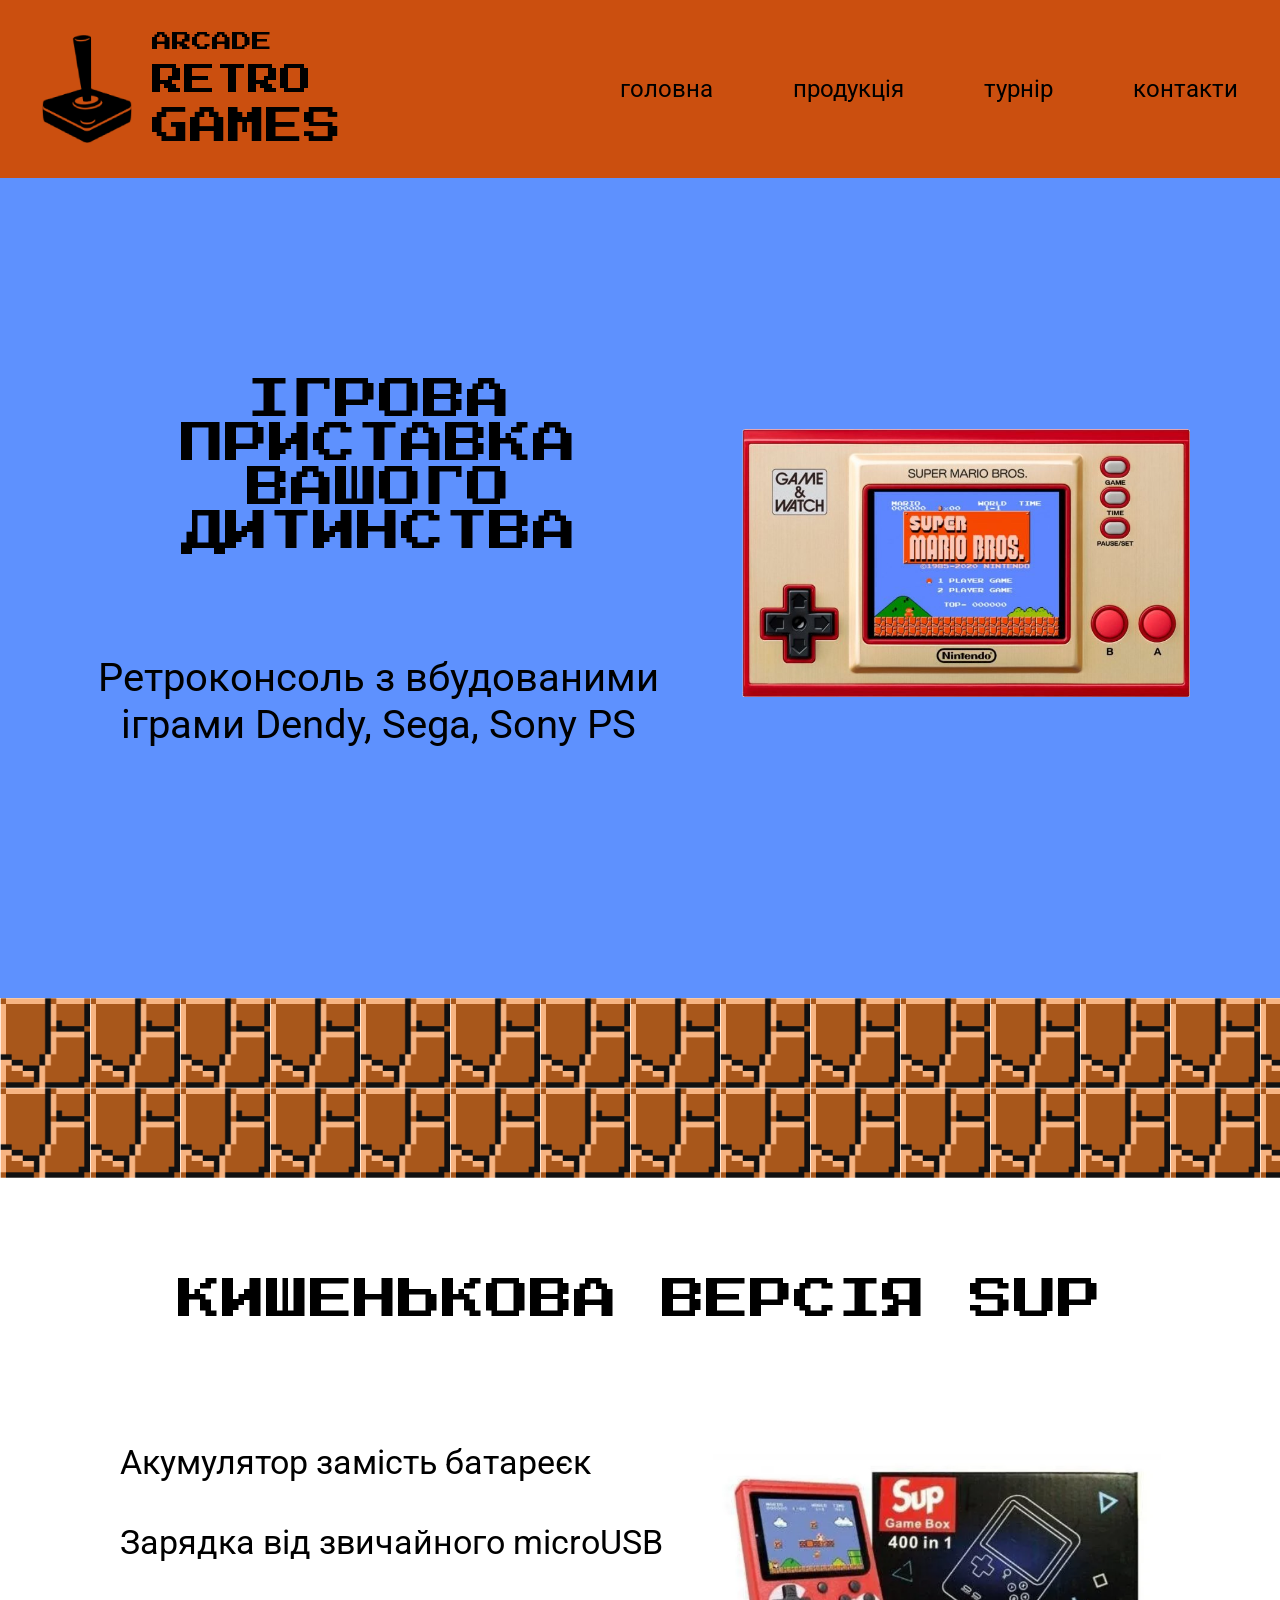
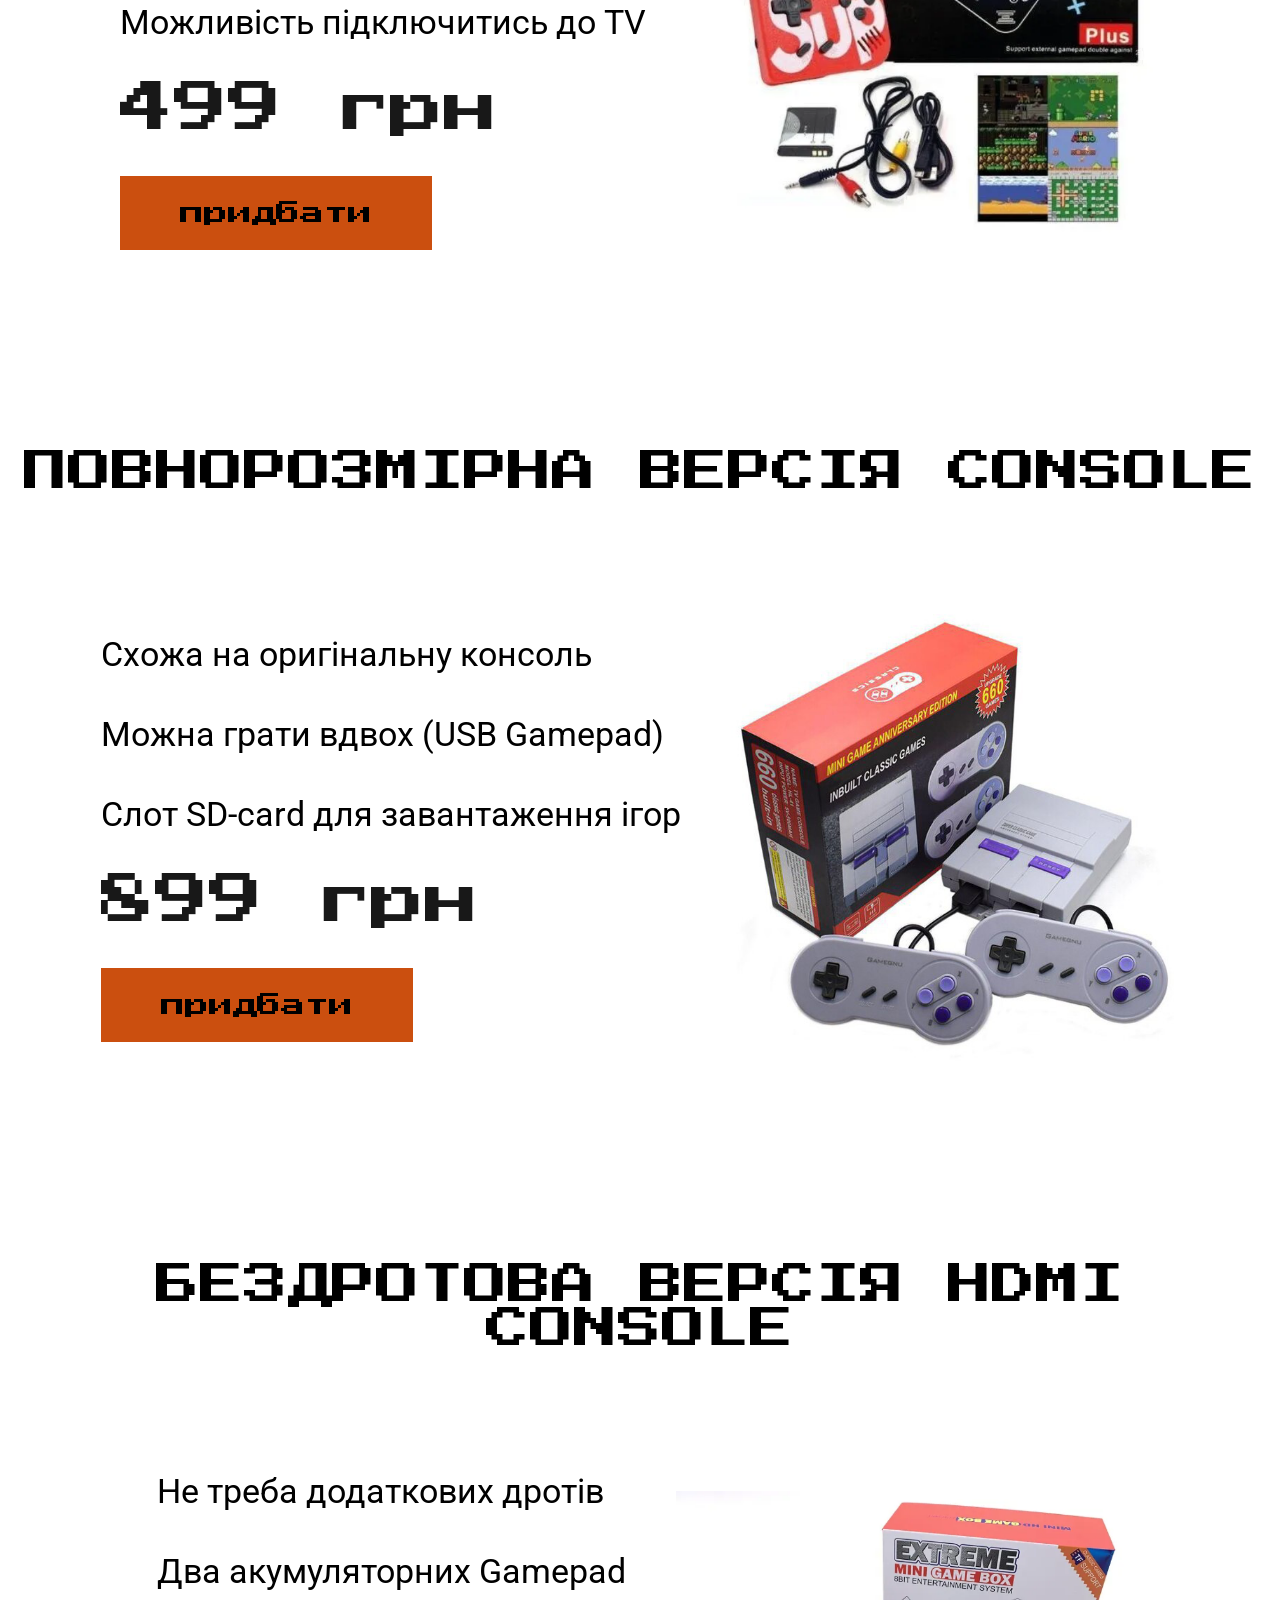
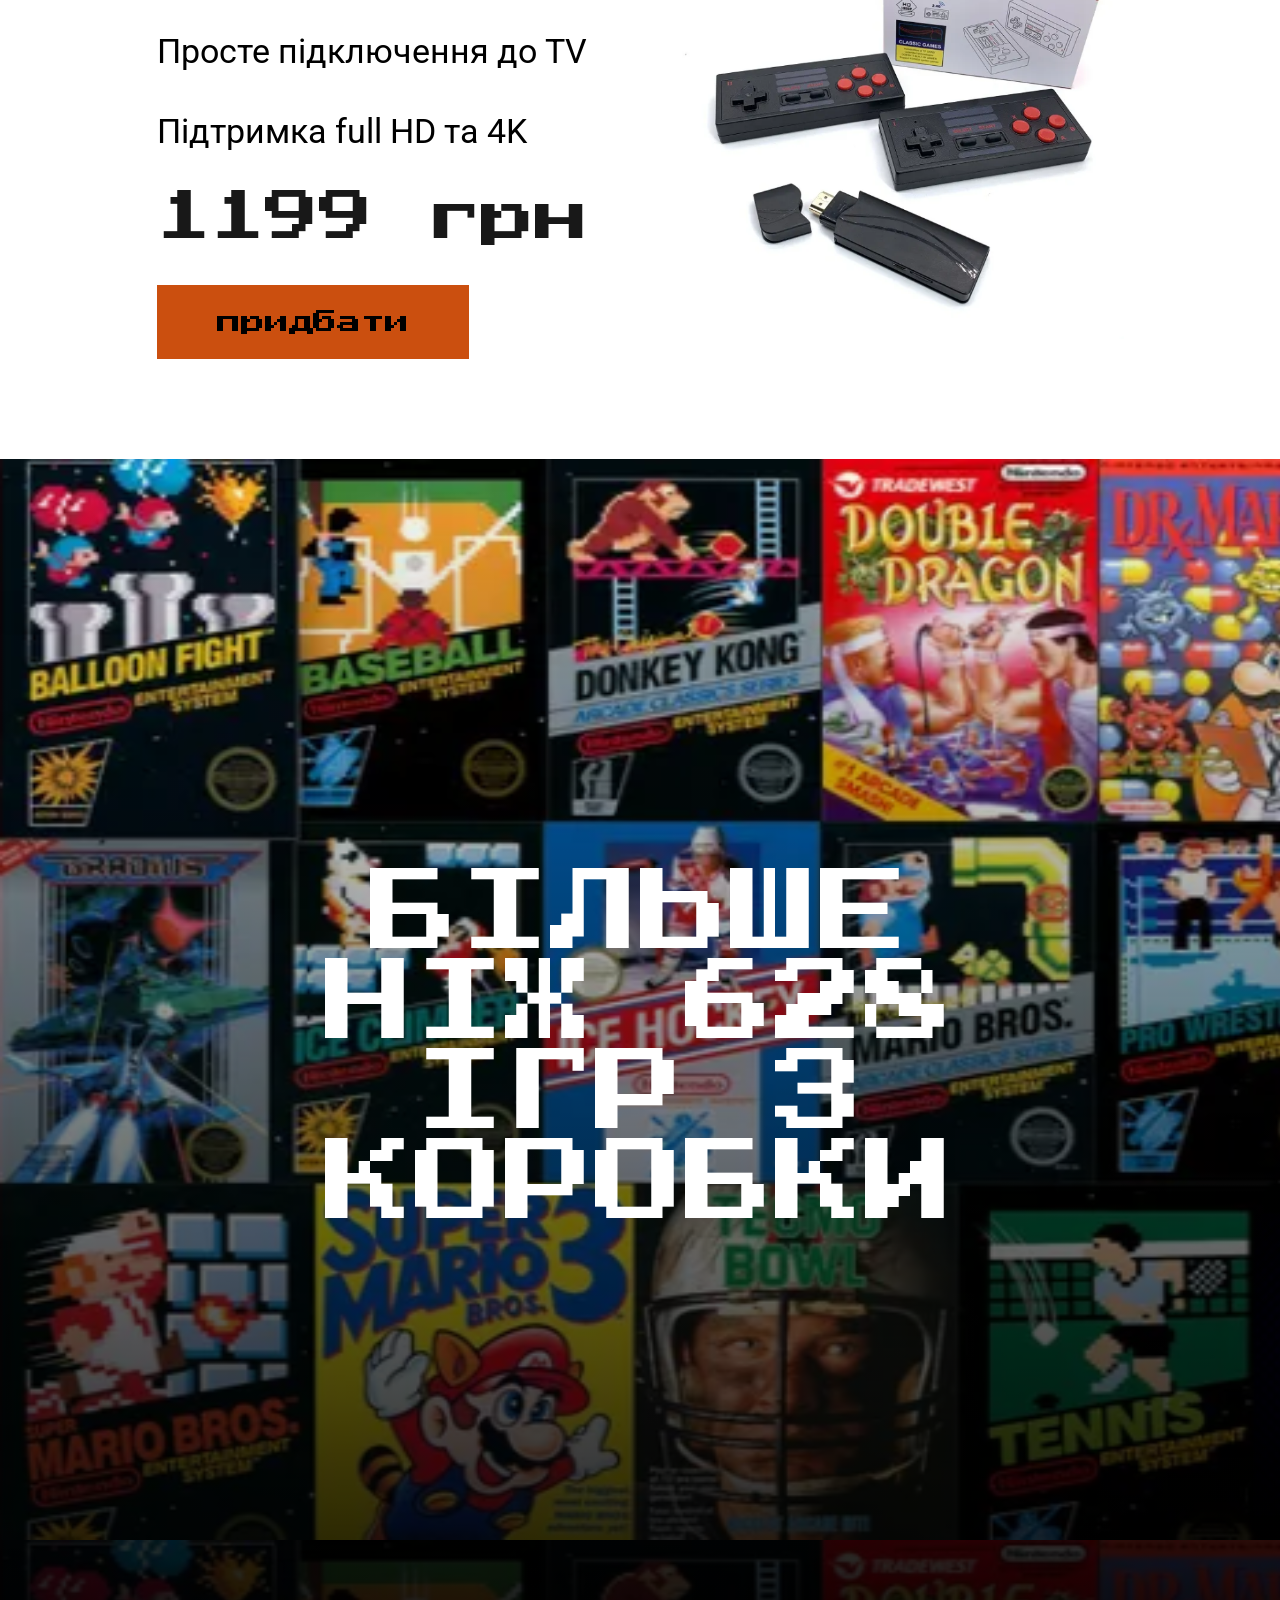
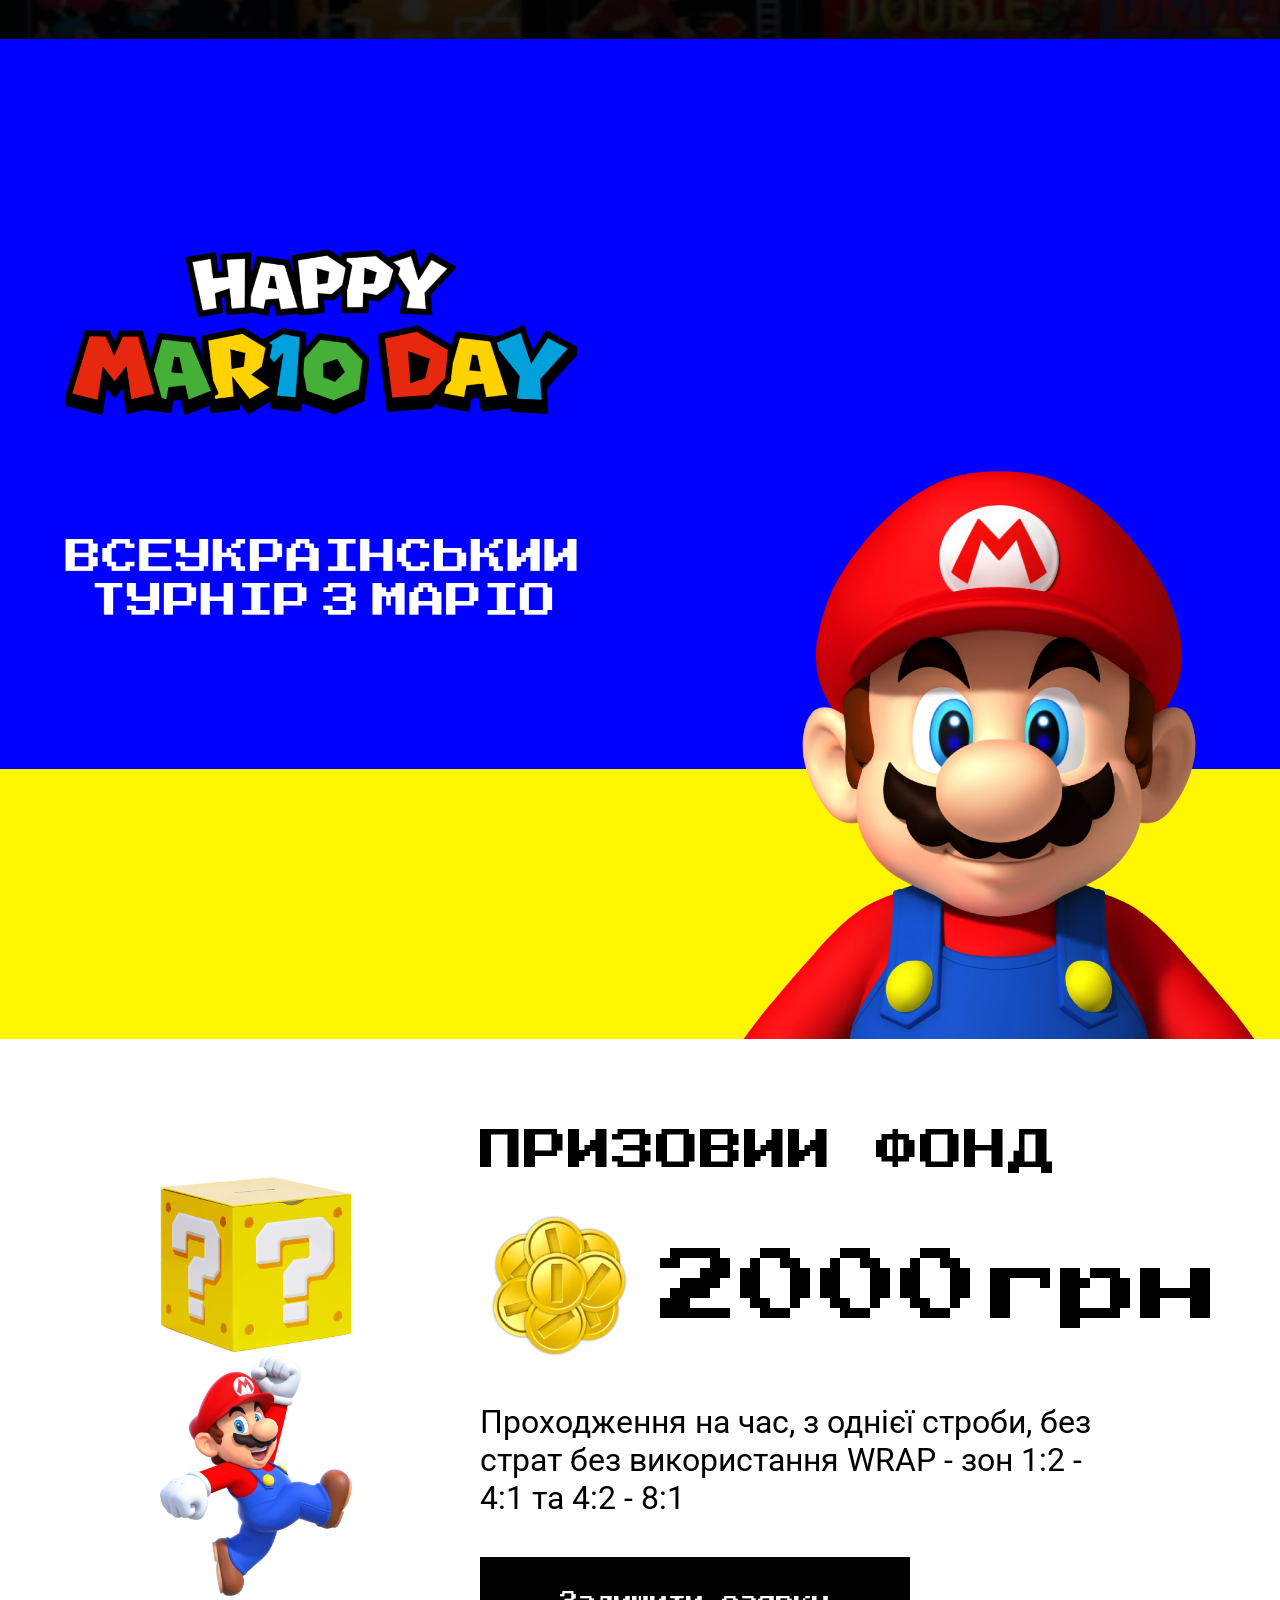
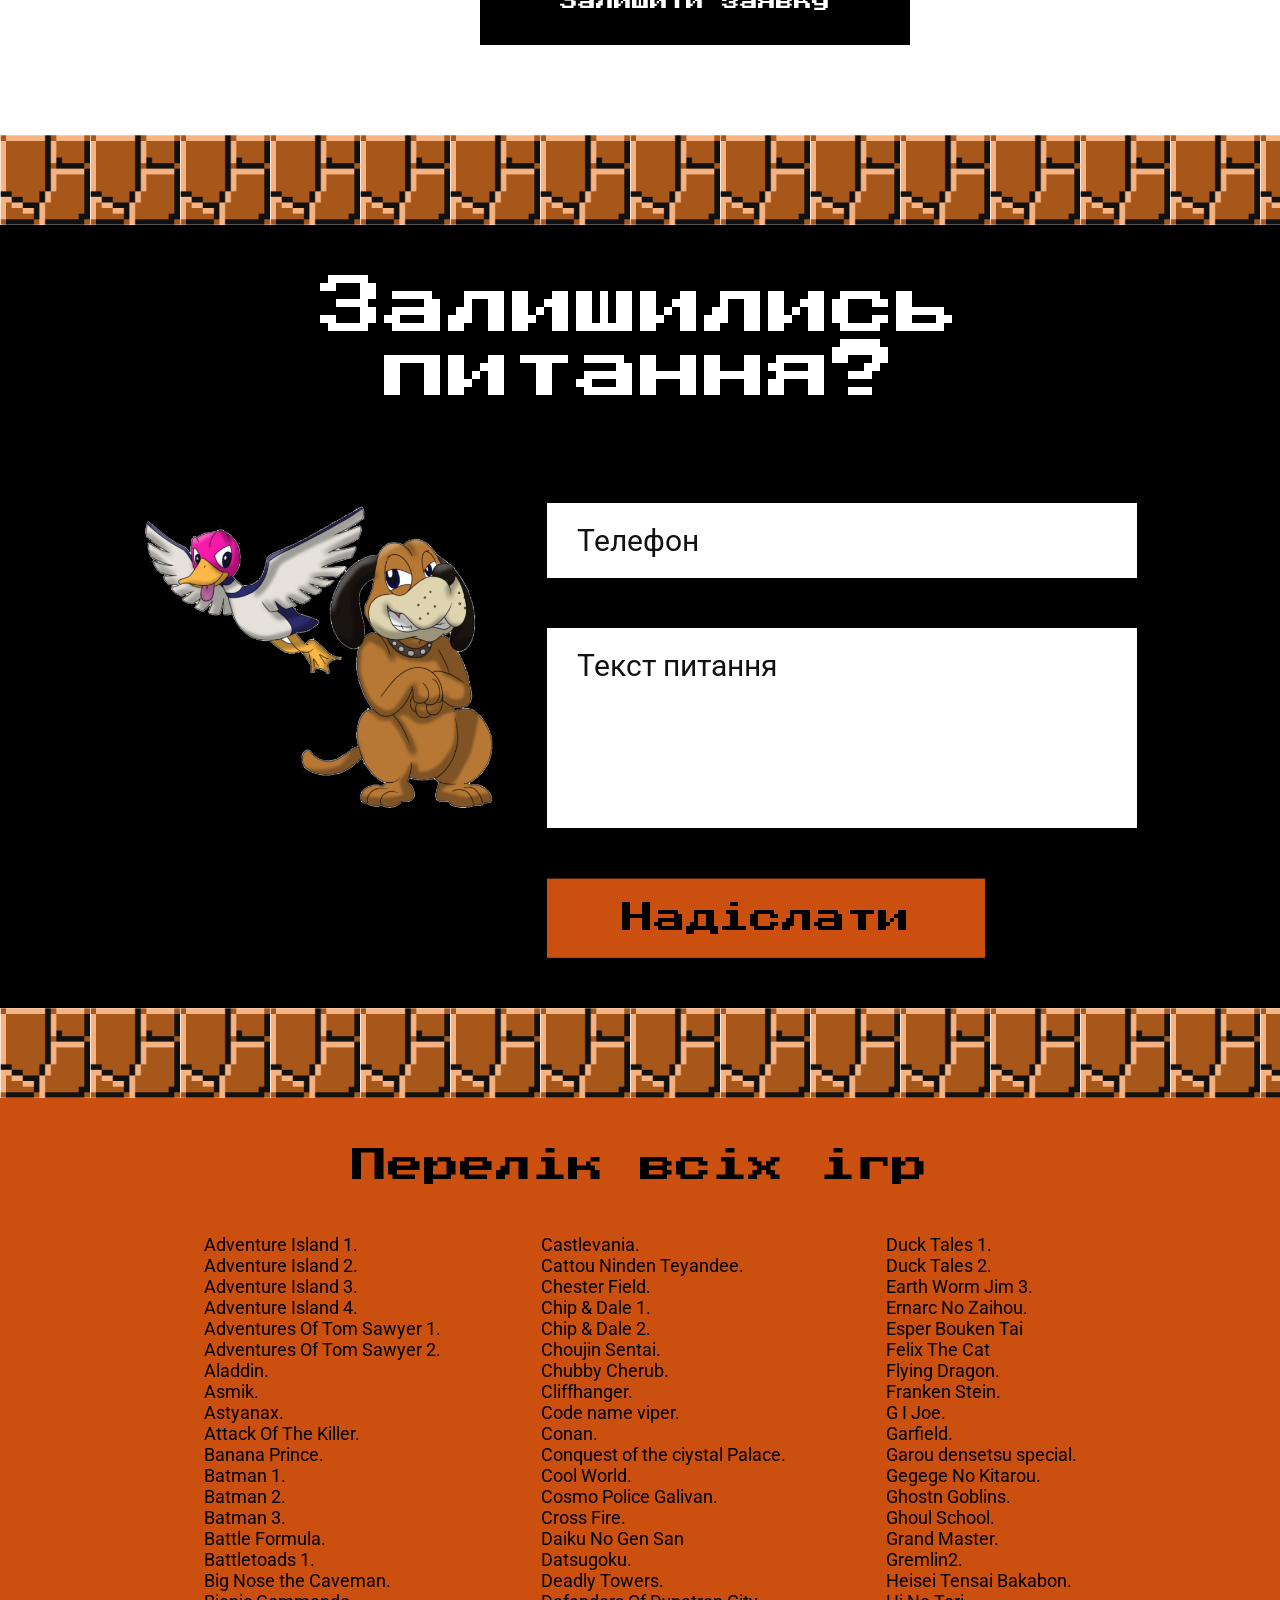
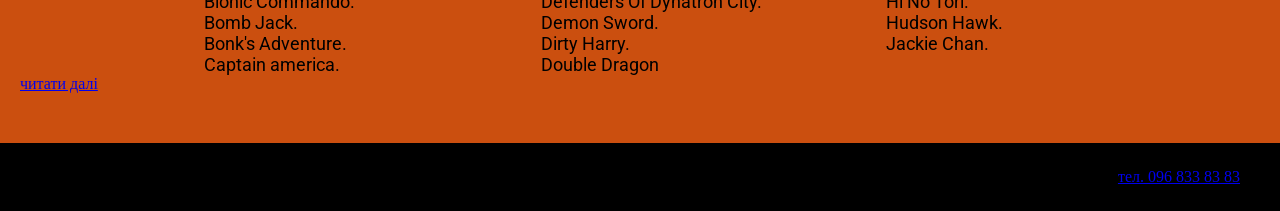
<file: index.html>
<!DOCTYPE html>
<html lang="en">

<head>
    <meta charset="UTF-8">
    <meta name="viewport" content="width=device-width, initial-scale=1.0">
    <title>Document</title>
    <link rel="stylesheet" href="style.css">
    <link rel="preconnect" href="https://fonts.googleapis.com">
    <link rel="preconnect" href="https://fonts.gstatic.com" crossorigin>
    <link
        href="https://fonts.googleapis.com/css2?family=Press+Start+2P&family=Rubik:ital,wght@0,300..900;1,300..900&display=swap"
        rel="stylesheet">
    <link rel="preconnect" href="https://fonts.googleapis.com">
    <link rel="preconnect" href="https://fonts.gstatic.com" crossorigin>
    <link
        href="https://fonts.googleapis.com/css2?family=Anton&family=Bitcount+Grid+Single:wght@100..900&family=Playwrite+CU+Guides&family=Roboto:ital,wght@0,100..900;1,100..900&family=Rubik:ital,wght@0,300..900;1,300..900&family=Schibsted+Grotesk:ital,wght@0,400..900;1,400..900&display=swap"
        rel="stylesheet">
</head>

<body>
    <header>
        <nav>
            <div class="logo">
                <img src="img/logo.png" alt="">
                <div class="logo-text">
                    <p>ARCADE</p>
                    <p>RETRO</p>
                    <p>GAMES</p>
                </div>
            </div>
            <ul class="navigation">
                <li><a href="#">головна</a></li>
                <li><a href="#">продукція</a></li>
                <li><a href="#">турнір</a></li>
                <li><a href="#">контакти</a></li>
            </ul>
        </nav>
        <div class="header-section">
            <div class="header-text">
                <h1>ІГРОВА ПРИСТАВКА ВАШОГО ДИТИНСТВА</h1>
                <p>Ретроконсоль з вбудованими іграми
                    Dendy, Sega, Sony PS</p>
            </div>
            <img class="header-picture" src="img/super_mario_bros.png" alt="">
        </div>
    </header>
    <main>
        <div class="hr"></div>
        <div class="hr"></div>
        <section>
            <figure class="game_sup">
                <h2>КИШЕНЬКОВА ВЕРСІЯ SUP</h2>
                <div class="figure-body">
                    <div class="figure-text">
                        <p>Акумулятор замість батареєк</p>
                        <p>Зарядка від звичайного microUSB</p>
                        <p>Можливість підключитись до TV</p>
                        <p class="figure-price">499 грн</p>
                        <a class="button" href="#">придбати</a>
                    </div>
                    <img src="img/sup-game-box-400-in-1-1000x1000.png" alt="sup_game">
                </div>
            </figure>
            <figure class="game_sup">
                <h2>ПОВНОРОЗМІРНА ВЕРСІЯ CONSOLE</h2>
                <div class="figure-body">
                    <div class="figure-text">
                        <p>Схожа на оригінальну консоль</p>
                        <p>Можна грати вдвох (USB Gamepad)</p>
                        <p>Слот SD-card для завантаження ігор</p>
                        <p class="figure-price">899 грн</p>
                        <a class="button" href="#">придбати</a>
                    </div>
                    <img src="img/Mini-Retro-Console.png" alt="sup_game">
                </div>
            </figure>
            <figure class="game_sup">
                <h2>БЕЗДРОТОВА ВЕРСІЯ HDMI CONSOLE</h2>
                <div class="figure-body">
                    <div class="figure-text">
                        <p>Не треба додаткових дротів</p>
                        <p>Два акумуляторних Gamepad</p>
                        <p>Просте підключення до TV</p>
                        <p>Підтримка full HD та 4K</p>
                        <p class="figure-price">1199 грн</p>
                        <a class="button" href="#">придбати</a>
                    </div>
                    <img src="img/Retroconsole-HDMI.png" alt="sup_game">
                </div>
            </figure>
        </section>
        <section class="game_banner">
            <p>БІЛЬШЕ НІЖ
                628 ІГР
                З КОРОБКИ</p>
        </section>
        <section class="mario-section">
            <div class="blue"></div>
            <div class="yellow"></div>
            <img class="day" src="img/Mario_Day_Logo.png" alt="">
            <img class="turnir" src="img/ВСЕУКРАІНСЬКИИ ТУРНІР З МАРІО.png" alt="">
            <img class="mario" src="img/mario.png" alt="">
        </section>

        <section class="fond">

            <div class="Mario-Box">
                <img src="img/box.png" alt="">
                <img src="img/Mario2small.png" alt="">
            </div>

            <div class="fond-text">
                <h2>ПРИЗОВИИ ФОНД</h2>
                <div class="price-container">
                    <img src="img/coins.png" alt="">
                    <p class="price">2000грн</p>
                </div>
                <p>Проходження на час, з однієї строби, без страт
                    без використання WRAP - зон 1:2 - 4:1 та 4:2 - 8:1</p>
                <a href="#">Залишити заявку</a>
            </div>

        </section>
        <div class="hr"></div>
        <section class="questions">
            <h2>Залишились питання?</h2>
            <div class="form">
                <img src="img/duck-hunt.png" alt="duck-hunt">
                <div class="form-body">
                    <p class="form-phone">Телефон</p>
                    <p class="form-text">Текст питання</p>
                    <a href="#">Надіслати</a>
                </div>
            </div>
        </section>
        <div class="hr"></div>
    </main>
    <footer>
        <section class="all-games">
            <h2>Перелік всіх ігр</h2>
            <div class="games">
                <ul>
                    <li>Adventure Island 1.</li>
                    <li>Adventure Island 2.</li>
                    <li>Adventure Island 3.</li>
                    <li>Adventure Island 4.</li>
                    <li>Adventures Of Tom Sawyer 1.</li>
                    <li>Adventures Of Tom Sawyer 2.</li>
                    <li>Aladdin.</li>
                    <li>Asmik.</li>
                    <li>Astyanax.</li>
                    <li>Attack Of The Killer.</li>
                    <li>Banana Prince.</li>
                    <li>Batman 1.</li>
                    <li>Batman 2.</li>
                    <li>Batman 3.</li>
                    <li>Battle Formula.</li>
                    <li>Battletoads 1.</li>
                    <li>Big Nose the Caveman.</li>
                    <li>Bionic Commando.</li>
                    <li>Bomb Jack.</li>
                    <li>Bonk's Adventure.</li>
                    <li>Captain america.</li>
                </ul>
                <ul>
                    <li>Castlevania.</li>
                    <li>Cattou Ninden Teyandee.</li>
                    <li>Chester Field.</li>
                    <li>Chip & Dale 1.</li>
                    <li>Chip & Dale 2.</li>
                    <li>Choujin Sentai.</li>
                    <li>Chubby Cherub.</li>
                    <li>Cliffhanger.</li>
                    <li>Code name viper.</li>
                    <li>Conan.</li>
                    <li>Conquest of the ciystal Palace.</li>
                    <li>Cool World.</li>
                    <li>Cosmo Police Galivan.</li>
                    <li>Cross Fire.</li>
                    <li>Daiku No Gen San</li>
                    <li>Datsugoku.</li>
                    <li>Deadly Towers.</li>
                    <li>Defenders Of Dynatron City.</li>
                    <li>Demon Sword.</li>
                    <li>Dirty Harry.</li>
                    <li>Double Dragon</li>
                </ul>
                <ul>
                    <li>Duck Tales 1.</li>
                    <li>Duck Tales 2.</li>
                    <li>Earth Worm Jim 3.</li>
                    <li>Ernarc No Zaihou.</li>
                    <li>Esper Bouken Tai</li>
                    <li>Felix The Cat</li>
                    <li>Flying Dragon.</li>
                    <li>Franken Stein.</li>
                    <li>G I Joe.</li>
                    <li>Garfield.</li>
                    <li>Garou densetsu special.</li>
                    <li>Gegege No Kitarou.</li>
                    <li>Ghostn Goblins.</li>
                    <li>Ghoul School.</li>
                    <li>Grand Master.</li>
                    <li>Gremlin2.</li>
                    <li>Heisei Tensai Bakabon.</li>
                    <li>Hi No Tori.</li>
                    <li>Hudson Hawk.</li>
                    <li>Jackie Chan.</li>
                </ul>
            </div>
            <a href="read-more">читати далі</a>
        </section>
        <div class="footer-navigation">
            <div class="bio">
                <p>ФОП "Червоненко о. м."</p>
                <p>0123456789</p>
            </div>
            <div class="contacts">
                <a href="tel:09683388383">тел. 096 833 83 83</a>
            </div>
        </div>


    </footer>
</body>

</html>
</file>
<file: style.css>
* {
    margin: 0;
    padding: 0;
    box-sizing: border-box;
}

nav {

    background-color: #cb4f0f;
    display: flex;
    justify-content: space-between;
    align-items: center;
    padding: 32px 42px;
}


.navigation {
    display: flex;
    gap: 80px;
    align-items: center;
}

.logo {
    display: flex;
    gap: 20px;
    align-items: center;
}

.logo img {
    width: 90px;
}

.logo-text p {
    color: #000000;
    font-weight: 400;
    font-family: "Press Start 2P";

}

.logo-text p:first-child {
    font-size: 20px;
    margin-bottom: 12px;
}

.logo-text p:nth-child(2) {
    font-size: 32px;
    margin-bottom: 12px;
}

.logo-text p:last-child {
    font-size: 38px;
}



.navigation li {
    list-style: none;

}

.navigation a {
    font-size: 24px;
    color: #000000;
    font-weight: 400;
    font-family: "Roboto";
    text-decoration: none;
}

.header-section {
    background-color: #5e91fe;
    display: flex;
    justify-content: center;
    gap: 75px;
    align-items: center;
    padding: 200px 0 250px;


}

.header-picture {
    width: 35%;
}


.header-text h1 {
    font-size: 44px;
    color: #000000;
    font-weight: 400;
    font-family: "Press Start 2P";
    margin-bottom: 100px;
}


.header-text p {
    font-size: 40px;
    color: #000000;
    font-weight: 400;
    font-family: "Roboto";
    text-align: center;
}


.header-text {
    text-align: center;
    max-width: 45%;
}


figure p {
    font-size: 34px;
    color: #000000;
    font-weight: 400;
    font-family: "Roboto";
}


.figure-body {
    display: flex;
    justify-content: center;
    align-items: center;
    gap: 50px;

}

.figure-body img {
    width: 35%;
}


figure h2 {
    text-align: center;
    font-size: 44px;
    color: #000000;
    font-weight: 400;
    font-family: "Press Start 2P";
    margin-bottom: 20px;

}

.figure-price {
    opacity: 0.902;
    font-size: 54px;
    color: #000000;
    font-weight: 400;
    font-family: "Press Start 2P";
}


.button {
    font-size: 24px;
    color: #000000;
    font-weight: 400;
    font-family: "Press Start 2P";
    text-decoration: none;
    background-color: #cb4f0f;
    padding: 25px 60px;
    display: inline-block;
}

.figure-text p {
    margin-bottom: 40px;
}

.game_sup h2 {
    margin-bottom: 120px;

}

.game_sup {
    padding: 100px 0;
}


.game_banner p {
    font-size: 90px;
    color: #ffffff;
    font-weight: 400;
    font-family: "Press Start 2P";
    text-align: center;
    width: 60%;

}

.game_banner {
    background: linear-gradient(180deg, rgba(0, 0, 0, 0) 0%, rgba(0, 0, 0, 0.9) 100%), url(img/games_banner.png);
    height: 1180px;
    display: flex;
    justify-content: center;
    align-items: center;
}

.mario-section .blue {
    background-color: #0000ff;
    height: 73%;
}

.mario-section .yellow {
    background-color: #fff600;
    height: 27%;
}

.mario-section {
    height: 1000px;
    position: relative;
}

.mario {
    position: absolute;
    bottom: 0;
    right: 25px;
    width: 40%;
}


.day {
    position: absolute;
    top: 210px;
    left: 65px;
    width: 40%;
}

.turnir {
    position: absolute;
    top: 50%;
    left: 65px;
    width: 40%;
}

.fond {
    display: flex;
    justify-content: center;
    align-items: center;
    gap: 10%;
    padding: 90px 0px;
}


.Mario-Box {
    display: flex;
    flex-direction: column;
    width: 15%;
}

.fond h2 {
    font-size: 44px;
    color: #000000;
    font-weight: 400;
    font-family: "Press Start 2P";
}

.price-container {
    display: flex;
    gap: 30px;
    align-items: center;
}

.price-container .price {
    font-size: 80px;
    color: #000000;
    font-weight: 400;
    font-family: "Press Start 2P";
}
.price-container img {
    height: 150px;
}


.fond-text {
    display: flex;
    flex-direction: column;
    gap: 40px;
    width: 50%;
}

.fond-text p {
    font-size: 32px;
    color: #000000;
    font-weight: 400;
    font-family: "Roboto";
}

.fond-text a {
    color: #ffffff;
    font-weight: 400;
    font-family: "Press Start 2P";
    text-align: center;
    background-color: #000000;
    padding: 35px 80px;
    text-decoration: none;
    font-size: 18px;
display: inline-block;
width: fit-content;
}

.hr {
    background-image: url(img/block.png);
    width: 100%;
    height: 90px;
    background-repeat: repeat-x;
    background-size: contain;
}


body {
    cursor: url(cursor.cur), auto;
}


.questions {
    background-color: #000000;
    padding: 50px;

}

.questions h2 {
    font-size: 64px;
    color: #ffffff;
    font-weight: 400;
    font-family: "Press Start 2P";
    text-align: center;
    margin-bottom: 100px;
}

.form-body p {
    background-color: #fff;
    color: #121212;
    padding: 20px 30px;
    font-size: 30px;
    font-family: 'Roboto';
}


.form-body a {
    font-family: "Press Start 2P";
    text-decoration: none;
    color: #000000;
    background-color: #cb4f0f;
    padding: 23px 75px;
    border-top: #512006 solid 1px;
    border-bottom: #ab430d solid 1px;
    display: inline-block;
    width: fit-content;
    font-size: 32px;
}

.form-body {
    width: 50%;
    display: flex;
    flex-direction: column;
    gap: 50px;

}

.form {
    display: flex;
    justify-content: center;
    gap: 50px;
}
.form img {
    width: 30%;
height: fit-content;
}


.form-text {
    height: 200px;
}


.all-games {
    padding: 50px 20px;
    background-color: #cb4f0f;
 
    
}
.all-games h2 {
    text-align: center;
    font-size: 36px;
    color: #000000;
    font-weight: 400;
    font-family: "Press Start 2P";
    margin-bottom: 50px;
}

.all-games .games {
    display: flex;
    justify-content: center;
    gap: 100px;

}

.games li{
list-style: none;
font-family: roboto;
font-weight: 400;
font-size: 18px;
}

.read-more{
    text-decoration: none;
    color: #000000;
    font-size: 27px;
    font-family: "Press Start 2P";
    display: block;
    text-align: right;
    padding: 0 250px;
}

.footer-navigation{
    display: flex;
    justify-content: space-between;
    padding: 25px 40px;
    background-color: #000000;
}

.contacs a {
    text-decoration: none;
    color: #fff;
    font-family: 'Press Start 2P';
}

.bio {
    display: flex;
    gap: 25px;
}
</file>
